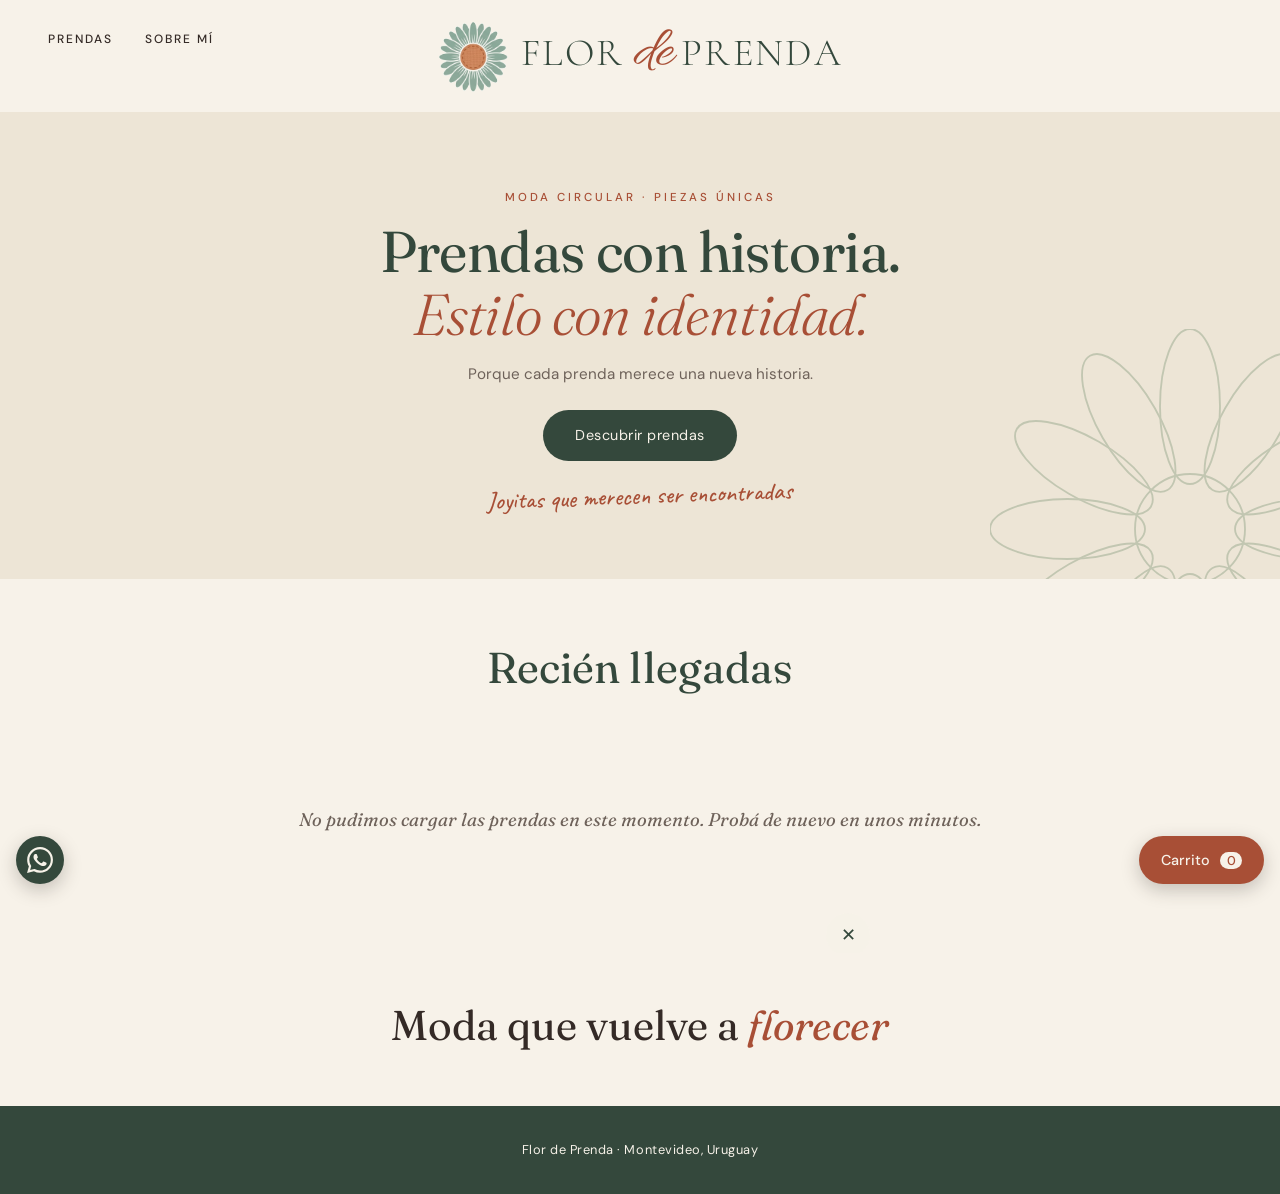
<file: index.html>
<!DOCTYPE html>
<html lang="es">
<head>
  <meta charset="UTF-8">
  <meta name="viewport" content="width=device-width, initial-scale=1">
  <title>Flor de Prenda · Ropa secondhand en Uruguay</title>

  <!-- Tipografías de Google Fonts: Fraunces (títulos), DM Sans (textos), Caveat (detalles a mano),
       Cormorant Garamond y Allura (solo para el logo) -->
  <link rel="preconnect" href="https://fonts.googleapis.com">
  <link rel="preconnect" href="https://fonts.gstatic.com" crossorigin>
  <link href="https://fonts.googleapis.com/css2?family=Fraunces:ital,opsz,wght@0,9..144,300..700;1,9..144,300..700&family=Cormorant+Garamond:wght@300;400&family=Allura&family=DM+Sans:wght@300;400;500&family=Caveat:wght@500&display=swap" rel="stylesheet">
  <link rel="icon" type="image/png" href="logo-flor.png">
  <!-- Acá conectamos el archivo de estilos -->
  <link rel="stylesheet" href="style.css">
  
</head>
<body>

  <!-- ENCABEZADO -->
  <header class="encabezado">
    <a href="#" class="marca" aria-label="Flor de Prenda, ir al inicio">
      <img class="marca-flor" src="logo-flor.png" alt="" width="380" height="380">
      <span class="marca-nombre">
        <span>FLOR</span><span class="marca-de">de</span><span>PRENDA</span>
      </span>
    </a>
    <nav class="menu">
      <a href="#prendas">Prendas</a>
      <a href="#sobre-mi" id="abrir-sobre-mi">Sobre mí</a>
    </nav>
  </header>
  <!-- BANNER CYBER MONDAY (solo se muestra del 2 al 4 de noviembre de 2026) -->
  <section class="cm" id="cm" aria-labelledby="cm-titulo" hidden>
    <div class="cm-contenido">

      <div class="marca cm-logo">
        <img class="marca-flor" src="logo-flor.png" alt="" width="380" height="380">
        <span class="marca-nombre">
          <span>FLOR</span><span class="marca-de">de</span><span>PRENDA</span>
        </span>
      </div>

      <div class="cm-principal">
        <div class="cm-titulo-caja">
          <svg class="cm-bolsa" viewBox="0 0 64 64" fill="none" stroke="currentColor" stroke-width="3.5" stroke-linecap="round" stroke-linejoin="round" aria-hidden="true" focusable="false">
            <path d="M20 24v-6a12 12 0 0 1 24 0v6"/>
            <path d="M10 24h44l-3 30a4 4 0 0 1-4 4H17a4 4 0 0 1-4-4z"/>
            <path d="M32 47c-6-4-9-7-9-10.5a4.8 4.8 0 0 1 9-2.3 4.8 4.8 0 0 1 9 2.3c0 3.5-3 6.5-9 10.5z"/>
          </svg>
          <h2 class="cm-titulo" id="cm-titulo"><span>Cyber</span><em>Monday</em></h2>
        </div>

        <div class="cm-detalle">
          <p class="cm-fechas">Del 2/11/2026 al 4/11/2026</p>

          <div class="cm-cuenta" id="cm-cuenta">
            <p class="cm-termina">La oferta termina en:</p>
            <div class="cm-contador" role="timer" aria-live="off" aria-label="Tiempo que queda de la oferta">
              <div class="cm-unidad"><span class="cm-numero" id="cm-dias">00</span><span class="cm-rotulo">Días</span></div>
              <span class="cm-sep" aria-hidden="true">:</span>
              <div class="cm-unidad"><span class="cm-numero" id="cm-horas">00</span><span class="cm-rotulo">Horas</span></div>
              <span class="cm-sep" aria-hidden="true">:</span>
              <div class="cm-unidad"><span class="cm-numero" id="cm-minutos">00</span><span class="cm-rotulo">Minutos</span></div>
              <span class="cm-sep" aria-hidden="true">:</span>
              <div class="cm-unidad"><span class="cm-numero" id="cm-segundos">00</span><span class="cm-rotulo">Segundos</span></div>
            </div>
          </div>

          <p class="cm-final" id="cm-final" role="status" hidden>Cyber Monday finalizó</p>

          <a class="boton cm-boton" id="cm-boton" href="#prendas">Descubrí nuestras oportunidades</a>
        </div>
      </div>

    </div>
  </section>
  <!-- PORTADA -->
  <section class="portada">

    <!-- Detalle decorativo: pétalos en línea fina (no se lee, solo adorna) -->
    <svg class="portada-petalos" viewBox="-160 -160 320 320" aria-hidden="true" focusable="false">
      <g fill="none" stroke="currentColor" stroke-width="1.5">
        <ellipse id="petalo" cx="0" cy="-98" rx="24" ry="62"/>
        <use href="#petalo" transform="rotate(30)"/>
        <use href="#petalo" transform="rotate(60)"/>
        <use href="#petalo" transform="rotate(90)"/>
        <use href="#petalo" transform="rotate(120)"/>
        <use href="#petalo" transform="rotate(150)"/>
        <use href="#petalo" transform="rotate(180)"/>
        <use href="#petalo" transform="rotate(210)"/>
        <use href="#petalo" transform="rotate(240)"/>
        <use href="#petalo" transform="rotate(270)"/>
        <use href="#petalo" transform="rotate(300)"/>
        <use href="#petalo" transform="rotate(330)"/>
        <circle r="44"/>
      </g>
    </svg>

    <div class="portada-contenido">
      <p class="portada-etiqueta">Moda circular · Piezas únicas</p>
      <h1>
        Prendas con historia.
        <span class="portada-linea2">Estilo con identidad.</span>
      </h1>
      <p class="portada-texto">
        Porque cada prenda merece una nueva historia.
      </p>
      <a href="#prendas" class="boton">Descubrir prendas</a>
      <p class="portada-nota">Joyitas que merecen ser encontradas</p>
    </div>
  </section>

  <!-- PRENDAS (se cargan solas desde Supabase) -->
  <section class="prendas" id="prendas">
    <h2>Recién llegadas</h2>
    <div class="filtros" id="filtros"></div>
    <div class="grilla" id="grilla"></div>
  </section>

  <!-- LEMA (arriba del pie de página) -->
  <section class="lema">
    <p>Moda que vuelve a <em>florecer</em></p>
  </section>

  <!-- PIE DE PÁGINA -->
  <footer class="pie">
    <p>Flor de Prenda · Montevideo, Uruguay</p>
  </footer>

  <!-- BOTÓN FLOTANTE DE WHATSAPP (consultas rápidas). El enlace lo completa app.js -->
  <a class="whatsapp-flotante" id="whatsapp-flotante" href="#" target="_blank" rel="noopener" aria-label="Consultar por WhatsApp">
    <svg viewBox="0 0 24 24" aria-hidden="true" focusable="false">
      <path d="M17.472 14.382c-.297-.149-1.758-.867-2.03-.967-.273-.099-.471-.148-.67.15-.197.297-.767.966-.94 1.164-.173.199-.347.223-.644.075-.297-.15-1.255-.463-2.39-1.475-.883-.788-1.48-1.761-1.653-2.059-.173-.297-.018-.458.13-.606.134-.133.298-.347.446-.52.149-.174.198-.298.298-.497.099-.198.05-.371-.025-.52-.075-.149-.669-1.612-.916-2.207-.242-.579-.487-.5-.669-.51-.173-.008-.371-.01-.57-.01-.198 0-.52.074-.792.372-.272.297-1.04 1.016-1.04 2.479 0 1.462 1.065 2.875 1.213 3.074.149.198 2.096 3.2 5.077 4.487.709.306 1.262.489 1.694.625.712.227 1.36.195 1.871.118.571-.085 1.758-.719 2.006-1.413.248-.694.248-1.289.173-1.413-.074-.124-.272-.198-.57-.347m-5.421 7.403h-.004a9.87 9.87 0 01-5.031-1.378l-.361-.214-3.741.982.998-3.648-.235-.374a9.86 9.86 0 01-1.51-5.26c.001-5.45 4.436-9.884 9.888-9.884 2.64 0 5.122 1.03 6.988 2.898a9.825 9.825 0 012.893 6.994c-.003 5.45-4.437 9.884-9.885 9.884m8.413-18.297A11.815 11.815 0 0012.05 0C5.495 0 .16 5.335.157 11.892c0 2.096.547 4.142 1.588 5.945L.057 24l6.305-1.654a11.882 11.882 0 005.683 1.448h.005c6.554 0 11.89-5.335 11.893-11.893a11.821 11.821 0 00-3.48-8.413Z"/>
    </svg>
  </a>

  <!-- CARRITO -->
  <button class="carrito-flotante" id="abrir-carrito" type="button">
    Carrito <span id="contador">0</span>
  </button>

  <div class="fondo-carrito" id="fondo-carrito"></div>

  <aside class="panel-carrito" id="panel-carrito" aria-label="Carrito de compras">
    <div class="panel-cabecera">
      <h2>Tu carrito</h2>
      <button class="cerrar" id="cerrar-carrito" type="button" aria-label="Cerrar carrito">✕</button>
    </div>
    <div class="panel-lista" id="lista-carrito"></div>
    <div class="panel-pie" id="pie-carrito"></div>
  </aside>

  <!-- FICHA DE LA PRENDA (fotos deslizables) -->
  <div class="fondo-ficha" id="fondo-ficha"></div>

  <aside class="ficha" id="ficha" role="dialog" aria-modal="true" aria-label="Detalle de la prenda">
    <button class="ficha-cerrar" id="cerrar-ficha" type="button" aria-label="Cerrar">✕</button>
    <div class="ficha-galeria" id="ficha-galeria"></div>
    <div class="ficha-info" id="ficha-info"></div>
  </aside>

  <!-- ESTILOS DE "SOBRE MÍ" Y DEL LEMA -->
  <style>
    .sobre-mi {
      border: none;
      padding: 0;
      width: min(520px, 92%);
      max-height: 85vh;
      overflow-y: auto;
      border-radius: 14px;
      background: #F7F2E9;
      color: #342A26;
      box-shadow: 0 20px 50px rgba(52, 42, 38, 0.3);
    }
    .sobre-mi::backdrop {
      background: rgba(52, 42, 38, 0.55);
    }
    .sobre-mi-contenido {
      padding: 44px 30px 30px;
    }
    .sobre-mi h2 {
      font-size: 2rem;
      line-height: 1.15;
      margin-bottom: 14px;
    }
    .sobre-mi h2 em {
      font-style: italic;
      color: #A84F36;
    }
    .sobre-mi p {
      margin-bottom: 12px;
      opacity: 0.85;
    }
    .sobre-mi-cerrar {
      position: absolute;
      top: 6px;
      right: 6px;
      width: 44px;
      height: 44px;
      font-size: 1.2rem;
      color: #342A26;
      background: transparent;
      border: none;
      cursor: pointer;
    }
    body:has(dialog[open]) {
      overflow: hidden;
    }

    .lema {
      text-align: center;
      padding: 56px 24px;
    }
    .lema p {
      font-family: "Fraunces", Georgia, serif;
      font-size: clamp(1.8rem, 5vw, 2.6rem);
      line-height: 1.15;
      color: #342A26;
    }
    .lema em {
      font-style: italic;
      color: #A84F36;
    }
  </style>

  <!-- VENTANA "SOBRE MÍ" -->
  <dialog class="sobre-mi" id="sobre-mi" aria-labelledby="titulo-sobre-mi">
    <form method="dialog">
      <button class="sobre-mi-cerrar" aria-label="Cerrar">✕</button>
    </form>
    <div class="sobre-mi-contenido">
      <h2 id="titulo-sobre-mi">Moda que vuelve a <em>florecer</em></h2>
      <p>
        Flor de Prenda nació de la resiliencia: de esos momentos en los que la vida nos lleva por caminos que nunca imaginamos y nos invita a descubrir una fuerza que no sabíamos que teníamos.
      </p>
      <p>
        Este emprendimiento es una parte de mi historia. Un espacio para reinventarme, crecer y recordarme cada día que siempre se puede volver a empezar.
      </p>
      <p>
        Creo que las prendas, como las personas, merecen nuevas oportunidades. Cada pieza que llega acá es única, cuidada y elegida con cariño, lista para empezar una nueva historia con quien vuelva a elegirla.
      </p>
      <p>
        Gracias por ser parte de este camino.
      </p>
    </div>
  </dialog>

  <script src="config.js"></script>
  <script src="app.js"></script>
  <script>
    (function () {
      var enlace = document.getElementById("abrir-sobre-mi");
      var dialogo = document.getElementById("sobre-mi");
      if (!enlace || !dialogo || typeof dialogo.showModal !== "function") return;

      enlace.addEventListener("click", function (evento) {
        evento.preventDefault();
        dialogo.showModal();
      });

      // Un clic en el fondo oscuro, fuera de la tarjeta, la cierra
      dialogo.addEventListener("click", function (evento) {
        if (evento.target === dialogo) dialogo.close();
      });
    })();
  </script>
    <!-- CONTADOR DE CYBER MONDAY -->
  <script>
    (function () {
      // Fechas en hora de Uruguay (UTC-03:00)
      var INICIO = new Date("2026-11-02T00:00:00-03:00").getTime();
      var FIN = new Date("2026-11-05T00:00:00-03:00").getTime();

      var banner = document.getElementById("cm");
      if (!banner) return;

      // Fuera de fecha el banner ni aparece: así se "borra solo" el 5 de noviembre
      var ahora = Date.now();
      if (ahora < INICIO || ahora >= FIN) return;

      var dias = document.getElementById("cm-dias");
      var horas = document.getElementById("cm-horas");
      var minutos = document.getElementById("cm-minutos");
      var segundos = document.getElementById("cm-segundos");
      var mensajeFinal = document.getElementById("cm-final");
      var boton = document.getElementById("cm-boton");
      var reloj;

      function dos(n) {
        return n < 10 ? "0" + n : String(n);
      }

      function terminar() {
        clearInterval(reloj);
        dias.textContent = horas.textContent = minutos.textContent = segundos.textContent = "00";
        mensajeFinal.hidden = false;   // "Cyber Monday finalizó"
        boton.hidden = true;           // se oculta el botón promocional
                setTimeout(function () {       // a los 10 segundos desaparece el banner y vuelven los colores de siempre
          banner.hidden = true;
          document.body.classList.remove("cyber");
        }, 10000);
      }

      function actualizar() {
        var resta = FIN - Date.now();
        if (resta <= 0) {
          terminar();
          return;
        }
        var total = Math.floor(resta / 1000);
        dias.textContent = dos(Math.floor(total / 86400));
        horas.textContent = dos(Math.floor((total % 86400) / 3600));
        minutos.textContent = dos(Math.floor((total % 3600) / 60));
        segundos.textContent = dos(total % 60);
      }

      banner.hidden = false;
      document.body.classList.add("cyber");   // activa los colores azules
      reloj = setInterval(actualizar, 1000);
      actualizar();
    })();
  </script>
</body>
</html>
</file>
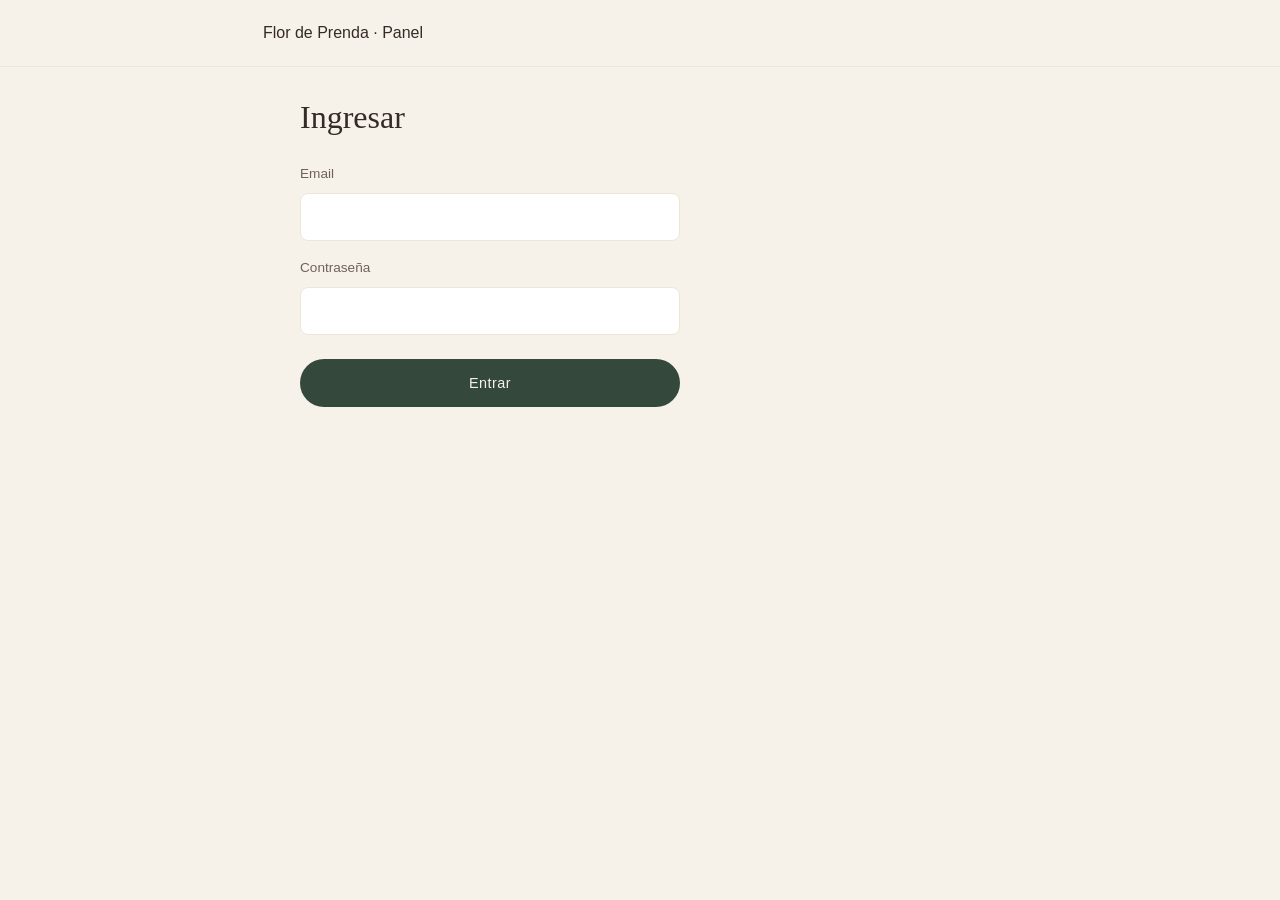
<file: admin.html>
<!DOCTYPE html>
<html lang="es">
<head>
  <meta charset="UTF-8">
  <meta name="viewport" content="width=device-width, initial-scale=1">
  <meta name="robots" content="noindex, nofollow">
  <title>Panel · Flor de Prenda</title>

  <link rel="preconnect" href="https://fonts.googleapis.com">
  <link rel="preconnect" href="https://fonts.gstatic.com" crossorigin>
  <link href="https://fonts.googleapis.com/css2?family=Cormorant+Garamond:wght@400;500;600&family=Inter:wght@300;400;500&display=swap" rel="stylesheet">

  <link rel="stylesheet" href="style.css">
  <link rel="stylesheet" href="admin.css">
    <link rel="icon" type="image/png" href="logo-flor.png">

  <style>
    /* Tira de fotos de la prenda */
    .admin-fotos {
      display: grid;
      grid-template-columns: repeat(3, 1fr);
      gap: 10px;
      margin: 10px 0;
    }
    .admin-foto-item {
      display: flex;
      flex-direction: column;
      gap: 6px;
    }
    .admin-foto-marco {
      position: relative;
    }
    .admin-foto-marco img {
      display: block;
      width: 100%;
      aspect-ratio: 3 / 4;
      object-fit: cover;
      border-radius: 10px;
    }
    .admin-foto-portada {
      position: absolute;
      top: 6px;
      left: 6px;
      background: #34483C;
      color: #F7F2E9;
      font-size: 11px;
      padding: 3px 8px;
      border-radius: 999px;
    }
    .admin-foto-boton {
      font: inherit;
      font-size: 12px;
      padding: 6px 4px;
      border: 1px solid #A6B39A;
      background: transparent;
      color: #34483C;
      border-radius: 8px;
      cursor: pointer;
    }

    /* Botón para descargar el Excel */
    .admin-excel {
      display: flex;
      flex-wrap: wrap;
      align-items: center;
      gap: 6px 14px;
      margin: 6px 0 18px;
    }
  </style>
</head>
<body class="pagina-admin">

  <header class="encabezado">
    <span class="logo">Flor de Prenda · Panel</span>
    <button class="admin-salir" id="salir" type="button" hidden>Cerrar sesión</button>
  </header>

  <main class="admin-contenedor">

    <!-- PANTALLA DE INGRESO -->
    <section id="pantalla-login" hidden>
      <h1>Ingresar</h1>
      <form id="form-login" class="admin-form">
        <label for="email">Email</label>
        <input id="email" type="email" autocomplete="username" required>

        <label for="clave">Contraseña</label>
        <input id="clave" type="password" autocomplete="current-password" required>

        <p class="admin-error" id="login-error" hidden></p>
        <button class="boton admin-boton" type="submit">Entrar</button>
      </form>
    </section>

    <!-- PANTALLA DEL PANEL -->
    <section id="pantalla-panel" hidden>
      <div class="admin-cabecera-lista">
        <h1>Tus prendas</h1>
        <button class="boton admin-boton admin-boton-nuevo" id="btn-nueva" type="button">+ Nueva prenda</button>
      </div>
      <p class="admin-aviso" id="aviso-panel"></p>

      <!-- DESCARGAR EXCEL CON TODAS LAS PRENDAS -->
      <div class="admin-excel">
        <button class="admin-boton-secundario" id="btn-excel" type="button">Descargar inventario (Excel)</button>
        <p class="admin-ayuda" id="excel-estado"></p>
      </div>

      <!-- FORMULARIO PARA CREAR / EDITAR -->
      <form id="form-prenda" class="admin-form admin-form-prenda" hidden>
        <h2 id="form-titulo">Nueva prenda</h2>
        <input type="hidden" id="p-id">

        <label for="p-nombre">Nombre</label>
        <input id="p-nombre" type="text" maxlength="120" placeholder="Ej: Blazer de lino" required>

        <label for="p-categoria">Categoría</label>
        <input id="p-categoria" type="text" list="lista-categorias" maxlength="60" placeholder="Ej: Vestidos" required>
        <datalist id="lista-categorias"></datalist>
        <div class="admin-sugerencias" id="p-categorias-sugeridas"></div>

        <label for="p-talle">Talle</label>
        <input id="p-talle" type="text" maxlength="20" placeholder="Ej: M, 40, Único" required>

        <label for="p-precio">Precio en pesos uruguayos</label>
        <input id="p-precio" type="number" inputmode="numeric" min="0" step="1" placeholder="Ej: 1490" required>

        <label for="p-precio-oferta">Precio nuevo Cyber Lunes (opcional)</label>
        <input id="p-precio-oferta" type="number" inputmode="numeric" min="0" step="1" placeholder="Ej: 1190">
        <p class="admin-ayuda">Si lo completás, el precio de arriba se muestra tachado en la tienda y este queda abajo. Vuelve solo al precio normal el 4/11/2026 a las 24:00. Dejalo vacío si la prenda no tiene oferta.</p>

        <label for="p-descripcion">Descripción (opcional)</label>
        <textarea id="p-descripcion" rows="3" placeholder="Medidas, estado, composición..."></textarea>

        <label for="p-archivo">Fotos</label>
        <input id="p-archivo" type="file" accept="image/*" multiple>
        <div class="admin-fotos" id="p-fotos"></div>
        <p class="admin-ayuda" id="p-foto-estado">Podés elegir hasta 6 fotos. La primera es la portada. Se achican solas al subirlas.</p>

        <p class="admin-error" id="form-error" hidden></p>

        <div class="admin-botones-form">
          <button class="boton admin-boton" id="btn-guardar" type="submit">Guardar</button>
          <button class="admin-boton-secundario" id="btn-cancelar" type="button">Cancelar</button>
        </div>
      </form>

      <div id="lista-admin"></div>
    </section>

    <p class="admin-aviso" id="mensaje-inicial">Cargando…</p>
  </main>

  <script src="config.js"></script>
  <script src="oferta.js?v=20"></script>
  <script src="admin.js?v=20"></script>
</body>
</html>
</file>
<file: style.css>
/* ====== COLORES Y TIPOGRAFÍAS (los definimos una sola vez) ====== */
:root {
  /* Paleta de Flor de Prenda */
  --crema: #F7F2E9;
  --salvia: #A6B39A;
  --verde-oscuro: #34483C;
  --terracota: #A84F36;
  --chocolate: #342A26;

  /* Tonos derivados de la paleta */
  --arena: #EDE5D6;
  --salvia-suave: #E3E8DB;
  --terracota-oscuro: #8E412C;
  --texto: var(--chocolate);
  --texto-suave: #6E625A;

  /* Tipografías */
  --fuente-titulos: "Fraunces", Georgia, serif;
  --fuente-texto: "DM Sans", Arial, sans-serif;
  --fuente-mano: "Caveat", cursive;

  /* Tipografías del logo (solo se usan en el encabezado) */
  --fuente-logo: "Cormorant Garamond", Georgia, serif;
  --fuente-firma: "Allura", "Brush Script MT", cursive;
}

/* ====== BASE ====== */
* {
  box-sizing: border-box;
  margin: 0;
  padding: 0;
}

body {
  background: var(--crema);
  color: var(--texto);
  font-family: var(--fuente-texto);
  font-weight: 400;
  line-height: 1.6;
}

h1, h2, h3 {
  font-family: var(--fuente-titulos);
  font-weight: 400;
  line-height: 1.15;
}

a {
  color: inherit;
  text-decoration: none;
}

/* Contorno visible cuando se navega con el teclado */
a:focus-visible,
button:focus-visible {
  outline: 2px solid var(--terracota);
  outline-offset: 3px;
}

/* ====== ENCABEZADO ====== */
/* Celular: logo arriba, menú abajo, todo centrado */
.encabezado {
  display: grid;
  grid-template-columns: 1fr;
  justify-items: center;
  gap: 2px;
  padding: 14px 24px 4px;
  border-bottom: 1px solid var(--arena);
}

.marca {
  display: inline-flex;
  align-items: center;
  gap: 12px;
  color: var(--verde-oscuro);
}

/* La flor: el truco "darken" hace que su fondo se funda con la página */
.marca-flor {
  display: block;
  height: 54px;
  width: auto;
  mix-blend-mode: darken;
}

/* El nombre: FLOR y PRENDA en Cormorant Garamond Light, "de" en Allura */
.marca-nombre {
  display: flex;
  align-items: baseline;
  gap: 0.22em;
  font-family: var(--fuente-logo);
  font-weight: 300;
  font-size: 1.6rem;
  line-height: 1;
  letter-spacing: 0.06em;
}

.marca-de {
  display: inline-block;
  font-family: var(--fuente-firma);
  font-weight: 400;
  font-size: 1.5em;
  letter-spacing: 0;
  color: var(--terracota);
  transform: translateY(-0.02em);
}

.menu {
  display: flex;
  gap: 28px;
}

.menu a {
  display: inline-block;
  padding: 10px 0;
  font-size: 0.75rem;
  font-weight: 500;
  text-transform: uppercase;
  letter-spacing: 2px;
  color: var(--texto);
  border-bottom: 1px solid transparent;
  transition: color 0.2s, border-color 0.2s;
}

.menu a:hover {
  color: var(--terracota);
  border-bottom-color: var(--terracota);
}

/* Pantallas grandes: menú a la izquierda, logo en el centro */
@media (min-width: 900px) {
  .encabezado {
    grid-template-columns: 1fr auto 1fr;
    padding: 20px 48px;
  }

  .marca {
    grid-column: 2;
    grid-row: 1;
  }

  .menu {
    grid-column: 1;
    grid-row: 1;
    justify-self: start;
    gap: 32px;
  }

  .marca-flor {
    height: 72px;
  }

  .marca-nombre {
    font-size: 2.4rem;
  }
}

/* ====== PORTADA ====== */
.portada {
  position: relative;
  overflow: hidden;           /* los pétalos decorativos se recortan en el borde */
  text-align: center;
  padding: 72px 24px 64px;
  background: var(--arena);
}

.portada-contenido {
  position: relative;         /* queda por encima de los pétalos */
  max-width: 640px;
  margin: 0 auto;
}

/* Pétalos decorativos, muy sutiles */
.portada-petalos {
  position: absolute;
  right: -90px;
  bottom: -110px;
  width: 320px;
  height: 320px;
  color: var(--salvia);
  opacity: 0.6;
  pointer-events: none;
}

.portada-etiqueta {
  margin-bottom: 20px;
  font-size: 0.72rem;
  font-weight: 500;
  letter-spacing: 3px;
  text-transform: uppercase;
  color: var(--terracota);
}

.portada h1 {
  margin-bottom: 22px;
  font-size: clamp(2.6rem, 10vw, 4.8rem);
  font-weight: 400;
  line-height: 1.05;
  letter-spacing: -0.01em;
  color: var(--verde-oscuro);
}

/* Segunda línea: itálica terracota */
.portada-linea2 {
  display: block;
  font-style: italic;
  font-weight: 300;
  color: var(--terracota);
}

.portada-texto {
  max-width: 440px;
  margin: 0 auto 32px;
  color: var(--texto-suave);
}

/* Detalle manuscrito */
.portada-nota {
  display: inline-block;
  margin-top: 30px;
  font-family: var(--fuente-mano);
  font-size: 1.5rem;
  font-weight: 500;
  line-height: 1.2;
  color: var(--terracota);
  transform: rotate(-2deg);
}

.boton {
  display: inline-block;
  background: var(--verde-oscuro);
  color: var(--crema);
  padding: 14px 32px;
  border-radius: 999px;
  font-size: 0.9rem;
  letter-spacing: 0.5px;
  transition: background 0.2s;
}

.boton:hover {
  background: var(--terracota);
}

/* Pantallas grandes: portada con más aire y pétalos más grandes */
@media (min-width: 900px) {
  .portada {
    padding: 110px 24px 100px;
  }

  .portada-petalos {
    right: -120px;
    bottom: -170px;
    width: 520px;
    height: 520px;
  }

  .portada-nota {
    font-size: 1.8rem;
  }
}

/* ====== PRENDAS ====== */
.prendas {
  padding: 64px 24px 72px;
  max-width: 1100px;
  margin: 0 auto;
}

.prendas h2,
.nosotras h2 {
  margin-bottom: 32px;
  font-size: clamp(2rem, 6vw, 2.7rem);
  text-align: center;
  color: var(--verde-oscuro);
}

.grilla {
  display: grid;
  grid-template-columns: 1fr;   /* celular: una columna */
  gap: 44px 28px;
}

/* Pantallas medianas y grandes: más columnas */
@media (min-width: 600px) {
  .grilla {
    grid-template-columns: repeat(2, 1fr);
  }
}

@media (min-width: 900px) {
  .grilla {
    grid-template-columns: repeat(3, 1fr);
  }
}

.tarjeta h3 {
  margin-top: 16px;
  font-size: 1.4rem;
  color: var(--verde-oscuro);
}

.detalle {
  margin-top: 2px;
  font-size: 0.85rem;
  color: var(--texto-suave);
}

.precio {
  margin-top: 6px;
  font-size: 1.05rem;
  font-weight: 500;
  letter-spacing: 0.02em;
  color: var(--terracota);
}

/* Foto de cada prenda */
.foto {
  aspect-ratio: 3 / 4;
  width: 100%;
  object-fit: cover;
  border-radius: 14px;
  background: var(--arena);
}

/* ====== NOSOTRAS ====== */
.nosotras {
  padding: 72px 24px;
  text-align: center;
  background: var(--salvia-suave);
}

.nosotras-contenido {
  max-width: 520px;
  margin: 0 auto;
}

.nosotras h2 {
  margin-bottom: 20px;
}

/* Una sola palabra en itálica terracota */
.nosotras h2 em {
  font-style: italic;
  font-weight: 300;
  color: var(--terracota);
}

.nosotras p {
  color: var(--texto-suave);
}

/* Firma manuscrita (lleva ".nosotras" adelante para ganarle a ".nosotras p") */
.nosotras .nosotras-firma {
  display: inline-block;
  margin-top: 22px;
  font-family: var(--fuente-mano);
  font-size: 1.6rem;
  font-weight: 500;
  line-height: 1.2;
  color: var(--terracota);
  transform: rotate(-2deg);
}

/* ====== PIE ====== */
.pie {
  padding: 34px 24px 96px;      /* espacio abajo para que los botones flotantes no tapen el texto */
  text-align: center;
  font-size: 0.8rem;
  letter-spacing: 0.04em;
  color: var(--crema);
  background: var(--verde-oscuro);
}

@media (min-width: 900px) {
  .pie {
    padding: 34px 24px;
  }
}

/* ====== ETIQUETA "VENDIDA" ====== */
.foto-caja {
  position: relative;
}

.foto {
  display: block;
}

.etiqueta-vendida {
  position: absolute;
  top: 12px;
  left: 12px;
  background: var(--terracota);
  color: var(--crema);
  padding: 4px 14px;
  border-radius: 999px;
  font-size: 0.72rem;
  font-weight: 500;
  letter-spacing: 1.5px;
  text-transform: uppercase;
}

.tarjeta.vendida .foto {
  opacity: 0.55;
}

/* ====== FILTROS ====== */
.filtros {
  display: flex;
  flex-direction: column;
  align-items: center;
  gap: 20px;
  margin-bottom: 40px;
  text-align: center;
}

.filtro-titulo {
  margin-bottom: 10px;
  font-size: 0.72rem;
  font-weight: 500;
  letter-spacing: 2px;
  text-transform: uppercase;
  color: var(--texto-suave);
}

.chips {
  display: flex;
  flex-wrap: wrap;
  justify-content: center;
  gap: 8px;
}

.chip {
  font-family: var(--fuente-texto);
  font-size: 0.85rem;
  font-weight: 400;
  color: var(--verde-oscuro);
  background: transparent;
  border: 1px solid var(--salvia);
  border-radius: 999px;
  padding: 8px 18px;
  min-height: 40px;           /* cómodo para tocar con el dedo */
  cursor: pointer;
  transition: background 0.2s, border-color 0.2s, color 0.2s;
}

.chip:hover {
  background: rgba(166, 179, 154, 0.22);
}

.chip.activo {
  background: var(--verde-oscuro);
  border-color: var(--verde-oscuro);
  color: var(--crema);
}

.sin-resultados {
  grid-column: 1 / -1;        /* ocupa todo el ancho de la grilla */
  text-align: center;
  font-family: var(--fuente-titulos);
  font-style: italic;
  font-size: 1.15rem;
  color: var(--texto-suave);
  padding: 40px 0;
}

/* ====== BOTÓN AGREGAR (en cada tarjeta) ====== */
.boton-agregar {
  width: 100%;
  margin-top: 14px;
  font-family: var(--fuente-texto);
  font-size: 0.85rem;
  font-weight: 500;
  letter-spacing: 0.3px;
  color: var(--verde-oscuro);
  background: transparent;
  border: 1px solid var(--verde-oscuro);
  border-radius: 999px;
  padding: 10px 16px;
  min-height: 44px;
  cursor: pointer;
  transition: background 0.2s, color 0.2s, border-color 0.2s;
}

.boton-agregar:hover:not(:disabled) {
  background: var(--verde-oscuro);
  color: var(--crema);
}

.boton-agregar:disabled {
  cursor: default;
  opacity: 0.55;
  border-color: var(--salvia);
  color: var(--texto-suave);
}

.boton-agregar.en-carrito {
  opacity: 1;
  color: var(--terracota);
  border-color: var(--terracota);
}

/* ====== BOTÓN FLOTANTE DEL CARRITO ====== */
.carrito-flotante {
  position: fixed;
  right: 16px;
  bottom: 16px;
  z-index: 20;
  font-family: var(--fuente-texto);
  font-size: 0.9rem;
  font-weight: 500;
  color: var(--crema);
  background: var(--terracota);
  border: none;
  border-radius: 999px;
  padding: 14px 22px;
  min-height: 48px;
  box-shadow: 0 6px 18px rgba(52, 42, 38, 0.25);
  cursor: pointer;
}

.carrito-flotante span {
  display: inline-block;
  min-width: 22px;
  margin-left: 6px;
  padding: 0 6px;
  background: var(--crema);
  color: var(--terracota);
  border-radius: 999px;
  font-size: 0.8rem;
  text-align: center;
}

/* ====== BOTÓN FLOTANTE DE WHATSAPP ====== */
.whatsapp-flotante {
  position: fixed;
  left: 16px;
  bottom: 16px;
  z-index: 20;
  display: flex;
  align-items: center;
  justify-content: center;
  width: 48px;
  height: 48px;
  border-radius: 50%;
  color: var(--crema);
  background: var(--verde-oscuro);
  box-shadow: 0 6px 18px rgba(52, 42, 38, 0.25);
  transition: background 0.2s;
}

.whatsapp-flotante:hover {
  background: var(--terracota);
}

.whatsapp-flotante svg {
  display: block;
  width: 26px;
  height: 26px;
  fill: currentColor;
}

/* ====== PANEL DEL CARRITO ====== */
.fondo-carrito {
  position: fixed;
  inset: 0;
  background: rgba(52, 42, 38, 0.45);
  opacity: 0;
  pointer-events: none;
  transition: opacity 0.25s;
  z-index: 30;
}

.fondo-carrito.abierto {
  opacity: 1;
  pointer-events: auto;
}

.panel-carrito {
  position: fixed;
  top: 0;
  right: 0;
  bottom: 0;
  width: min(420px, 100%);
  display: flex;
  flex-direction: column;
  background: var(--crema);
  transform: translateX(100%);
  transition: transform 0.3s;
  z-index: 40;
}

.panel-carrito.abierto {
  transform: translateX(0);
}

body.sin-scroll {
  overflow: hidden;
}

.panel-cabecera {
  display: flex;
  justify-content: space-between;
  align-items: center;
  padding: 18px 20px;
  border-bottom: 1px solid var(--arena);
}

.panel-cabecera h2 {
  font-size: 1.7rem;
  color: var(--verde-oscuro);
}

.cerrar {
  font-size: 1.2rem;
  color: var(--texto);
  background: transparent;
  border: none;
  width: 44px;
  height: 44px;
  cursor: pointer;
}

.panel-lista {
  flex: 1;
  overflow-y: auto;
  padding: 8px 20px;
}

.carrito-vacio {
  text-align: center;
  font-family: var(--fuente-titulos);
  font-style: italic;
  font-size: 1.1rem;
  color: var(--texto-suave);
  padding: 48px 0;
}

.item-carrito {
  display: flex;
  gap: 14px;
  align-items: center;
  padding: 14px 0;
  border-bottom: 1px solid var(--arena);
}

.item-foto {
  width: 64px;
  height: 80px;
  flex-shrink: 0;
  object-fit: cover;
  border-radius: 8px;
}

.item-info {
  flex: 1;
}

.item-nombre {
  font-family: var(--fuente-titulos);
  font-size: 1.15rem;
  font-weight: 500;
  line-height: 1.2;
  color: var(--verde-oscuro);
}

.item-quitar {
  font-family: var(--fuente-texto);
  font-size: 0.8rem;
  color: var(--texto-suave);
  background: transparent;
  border: none;
  text-decoration: underline;
  min-height: 44px;
  padding: 0 4px;
  cursor: pointer;
}

.panel-pie {
  padding: 16px 20px 24px;
  border-top: 1px solid var(--arena);
  background: var(--arena);
}

.panel-pie:empty {
  display: none;
}

.fila-total {
  display: flex;
  justify-content: space-between;
  padding: 4px 0;
  color: var(--texto-suave);
}

.fila-total-final {
  margin-top: 4px;
  padding-top: 10px;
  border-top: 1px solid var(--salvia);
  font-family: var(--fuente-titulos);
  font-size: 1.35rem;
  font-weight: 500;
  color: var(--verde-oscuro);
}

.nota-envio {
  margin: 10px 0 16px;
  font-size: 0.8rem;
  color: var(--texto-suave);
}

.boton-finalizar {
  width: 100%;
  border: none;
  font-family: var(--fuente-texto);
  min-height: 48px;
  cursor: pointer;
}

.vaciar {
  display: block;
  margin: 12px auto 0;
  font-family: var(--fuente-texto);
  font-size: 0.8rem;
  color: var(--texto-suave);
  background: transparent;
  border: none;
  text-decoration: underline;
  min-height: 40px;
  cursor: pointer;
}

/* ====== TARJETA: foto clickeable ====== */
.foto-caja[data-ficha],
.tarjeta h3[data-ficha] {
  cursor: pointer;
}

.etiqueta-fotos {
  position: absolute;
  right: 12px;
  bottom: 12px;
  background: rgba(247, 242, 233, 0.92);
  color: var(--verde-oscuro);
  padding: 3px 12px;
  border-radius: 999px;
  font-size: 0.72rem;
  font-weight: 500;
  letter-spacing: 0.5px;
}

/* ====== FICHA DE LA PRENDA ====== */
.fondo-ficha {
  position: fixed;
  inset: 0;
  background: rgba(52, 42, 38, 0.55);
  opacity: 0;
  pointer-events: none;
  transition: opacity 0.25s;
  z-index: 50;
}

.fondo-ficha.abierta {
  opacity: 1;
  pointer-events: auto;
}

.ficha {
  position: fixed;
  left: 50%;
  bottom: 0;
  width: min(480px, 100%);
  max-height: 94vh;
  overflow-y: auto;
  background: var(--crema);
  border-radius: 20px 20px 0 0;
  transform: translate(-50%, 105%);
  transition: transform 0.3s;
  z-index: 60;
}

.ficha.abierta {
  transform: translate(-50%, 0);
}

.ficha-cerrar {
  position: absolute;
  top: 10px;
  right: 10px;
  z-index: 5;
  width: 44px;
  height: 44px;
  font-size: 1.1rem;
  color: var(--verde-oscuro);
  background: rgba(247, 242, 233, 0.92);
  border: none;
  border-radius: 50%;
  cursor: pointer;
}

.ficha-galeria {
  position: relative;
}

.ficha-pista {
  display: flex;
  overflow-x: auto;
  scroll-snap-type: x mandatory;
  scrollbar-width: none;
  -webkit-overflow-scrolling: touch;
}

.ficha-pista::-webkit-scrollbar {
  display: none;
}

.ficha-foto {
  flex: 0 0 100%;
  width: 100%;
  aspect-ratio: 3 / 4;
  object-fit: cover;
  scroll-snap-align: center;
  background: var(--arena);
}

.ficha-puntos {
  position: absolute;
  left: 0;
  right: 0;
  bottom: 14px;
  display: flex;
  justify-content: center;
  gap: 8px;
  pointer-events: none;
}

.ficha-punto {
  width: 8px;
  height: 8px;
  border-radius: 50%;
  background: rgba(247, 242, 233, 0.6);
  box-shadow: 0 0 0 1px rgba(52, 42, 38, 0.25);
  transition: background 0.2s, transform 0.2s;
}

.ficha-punto.activo {
  background: var(--crema);
  transform: scale(1.3);
}

.ficha-flecha {
  position: absolute;
  top: 50%;
  width: 40px;
  height: 40px;
  margin-top: -20px;
  font-size: 1.1rem;
  color: var(--verde-oscuro);
  background: rgba(247, 242, 233, 0.9);
  border: none;
  border-radius: 50%;
  cursor: pointer;
}

.ficha-flecha-izq { left: 10px; }
.ficha-flecha-der { right: 10px; }

/* En el celular se desliza con el dedo, así que las flechas se esconden */
@media (hover: none) {
  .ficha-flecha {
    display: none;
  }
}

.ficha-info {
  padding: 22px 24px 28px;
}

.ficha-info h2 {
  font-size: 1.8rem;
  color: var(--verde-oscuro);
}

.ficha-info .precio {
  margin-top: 10px;
  font-size: 1.3rem;
}

.ficha-descripcion {
  margin-top: 16px;
  white-space: pre-line;
  color: var(--texto-suave);
}

.ficha-info .boton-agregar {
  margin-top: 22px;
}

.ficha-ver-carrito {
  display: block;
  width: 100%;
  margin-top: 6px;
  font-family: var(--fuente-texto);
  font-size: 0.85rem;
  color: var(--verde-oscuro);
  background: transparent;
  border: none;
  text-decoration: underline;
  min-height: 44px;
  cursor: pointer;
}
/* ====== VENTANA "NOSOTRAS" ====== */
.fondo-nosotras {
  position: fixed;
  inset: 0;
  background: rgba(52, 42, 38, 0.5);
  opacity: 0;
  pointer-events: none;
  transition: opacity 0.25s;
  z-index: 50;
}

.fondo-nosotras.abierto {
  opacity: 1;
  pointer-events: auto;
}

.modal-nosotras {
  position: fixed;
  top: 50%;
  left: 50%;
  transform: translate(-50%, -46%);
  width: min(520px, 92%);
  max-height: 85vh;
  overflow-y: auto;
  padding: 40px 30px 30px;
  background: var(--crema, #F7F2E9);
  color: var(--chocolate, #342A26);
  border-radius: 14px;
  box-shadow: 0 20px 50px rgba(52, 42, 38, 0.25);
  opacity: 0;
  pointer-events: none;
  transition: opacity 0.25s, transform 0.25s;
  z-index: 60;
}

.modal-nosotras.abierto {
  opacity: 1;
  pointer-events: auto;
  transform: translate(-50%, -50%);
}

.modal-nosotras h2 {
  font-size: 2rem;
  line-height: 1.15;
  margin-bottom: 14px;
}

.modal-nosotras h2 em {
  font-style: italic;
  color: var(--terracota, #A84F36);
}

.modal-nosotras p {
  color: var(--chocolate, #342A26);
  opacity: 0.8;
  margin-bottom: 12px;
}

.modal-nosotras .cerrar {
  position: absolute;
  top: 8px;
  right: 8px;
  width: 44px;
  height: 44px;
  font-size: 1.2rem;
  color: var(--chocolate, #342A26);
  background: transparent;
  border: none;
  cursor: pointer;
}


/* ====== AJUSTE: PORTADA MÁS COMPACTA ====== */
.portada {
  padding: 52px 24px 48px;
}

.portada-petalos {
  right: -90px;
  bottom: -110px;
  width: 260px;
  height: 260px;
}

.portada-etiqueta {
  margin-bottom: 14px;
}

.portada h1 {
  margin-bottom: 16px;
  font-size: clamp(2.2rem, 8vw, 3.6rem);
  line-height: 1.08;
}

.portada-texto {
  margin: 0 auto 24px;
  font-size: 0.95rem;
}

/* La notita manuscrita pasa a su propia línea, debajo del botón */
.portada-nota {
  display: block;
  margin-top: 20px;
  font-size: 1.35rem;
}

/* Pantallas grandes */
@media (min-width: 900px) {
  .portada {
    padding: 76px 24px 68px;
  }

  .portada-petalos {
    right: -110px;
    bottom: -150px;
    width: 400px;
    height: 400px;
  }

  .portada-nota {
    font-size: 1.55rem;
  }
}
/* ====== BANNER CYBER MONDAY ====== */
.cm {
  --azul: #155A8A;
  position: relative;
  overflow: hidden;
  padding: 28px 20px 30px;
  text-align: center;
  background: var(--crema);
  border-bottom: 1px solid var(--arena);
}

/* Necesario para que "hidden" funcione aunque otros estilos pongan display */
.cm[hidden],
.cm [hidden] {
  display: none !important;
}

/* Detalles de fondo: manchas salvia y azul */
.cm::before,
.cm::after {
  content: "";
  position: absolute;
  border-radius: 50%;
  pointer-events: none;
}
.cm::before {
  top: -80px;
  left: -80px;
  width: 190px;
  height: 190px;
  background: var(--salvia);
  opacity: 0.5;
}
.cm::after {
  right: -90px;
  bottom: -100px;
  width: 200px;
  height: 200px;
  background: var(--azul);
  opacity: 0.2;
}

.cm-contenido {
  position: relative;
  z-index: 1;
  max-width: 1000px;
  margin: 0 auto;
}

.cm-logo {
  margin-bottom: 20px;
}

.cm-principal {
  display: grid;
  justify-items: center;
  gap: 22px;
}

.cm-titulo-caja {
  display: flex;
  align-items: center;
  justify-content: center;
  gap: 14px;
}

.cm-bolsa {
  flex-shrink: 0;
  width: 54px;
  height: auto;
  color: var(--azul);
}

.cm-titulo {
  font-size: clamp(2.4rem, 11vw, 3.6rem);
  line-height: 0.95;
  text-align: left;
  color: var(--azul);
}
.cm-titulo span {
  display: block;
  font-weight: 700;
}
.cm-titulo em {
  display: block;
  font-style: italic;
  font-weight: 600;
}

.cm-fechas {
  display: inline-block;
  padding: 8px 22px;
  border-radius: 999px;
  font-size: 0.95rem;
  font-weight: 500;
  color: var(--crema);
  background: var(--azul);
}

/* Marco del contador con la etiqueta encima */
.cm-cuenta {
  position: relative;
  max-width: 460px;
  margin: 30px auto 0;
  padding: 28px 12px 16px;
  border: 1px solid var(--salvia);
  border-radius: 22px;
}

.cm-termina {
  position: absolute;
  top: -15px;
  left: 50%;
  transform: translateX(-50%);
  padding: 4px 18px;
  white-space: nowrap;
  border-radius: 999px;
  font-size: 0.95rem;
  font-weight: 500;
  color: var(--verde-oscuro);
  background: var(--salvia);
}

.cm-contador {
  display: flex;
  align-items: center;
  justify-content: center;
  gap: 4px;
}

.cm-unidad {
  display: flex;
  flex: 1 1 0;
  flex-direction: column;
  align-items: center;
  min-width: 0;
  max-width: 82px;
  padding: 8px 2px 6px;
  border-radius: 12px;
  color: var(--crema);
  background: var(--azul);
}

.cm-numero {
  font-family: var(--fuente-titulos);
  font-size: 1.7rem;
  font-weight: 600;
  line-height: 1;
  font-variant-numeric: tabular-nums;
}

.cm-rotulo {
  margin-top: 4px;
  font-size: 0.68rem;
  letter-spacing: 0.02em;
}

.cm-sep {
  font-family: var(--fuente-titulos);
  font-size: 1.4rem;
  font-weight: 700;
  color: var(--verde-oscuro);
}

.cm-final {
  margin-top: 20px;
  font-family: var(--fuente-titulos);
  font-style: italic;
  font-size: 1.5rem;
  color: var(--terracota);
}

.cm-boton {
  margin-top: 24px;
  background: var(--azul);
}

/* Pantallas grandes: título a la izquierda, contador a la derecha */
@media (min-width: 900px) {
  .cm {
    padding: 40px 48px 44px;
  }
  .cm::before {
    top: -120px;
    left: -100px;
    width: 300px;
    height: 300px;
  }
  .cm::after {
    right: -120px;
    bottom: -150px;
    width: 340px;
    height: 340px;
  }
  .cm-principal {
    grid-template-columns: 1fr 1fr;
    gap: 0;
  }
  .cm-titulo-caja {
    padding-right: 40px;
    border-right: 1px solid var(--salvia);
  }
  .cm-detalle {
    padding-left: 40px;
  }
  .cm-bolsa {
    width: 84px;
  }
  .cm-titulo {
    font-size: 4.2rem;
  }
  .cm-numero {
    font-size: 2rem;
  }
  .cm-rotulo {
    font-size: 0.78rem;
  }
}
/* ====== TEMA CYBER MONDAY (se activa solo del 2 al 4 de noviembre) ====== */
body.cyber {
  --azul: #155A8A;
  --azul-oscuro: #0F4468;
  --azul-suave: #E1ECF4;
}

/* Encabezado y menú */
body.cyber .encabezado {
  border-bottom-color: var(--azul);
}
body.cyber .menu a:hover {
  color: var(--azul);
  border-bottom-color: var(--azul);
}

/* Portada */
body.cyber .portada {
  background: var(--azul-suave);
}
body.cyber .portada-etiqueta {
  color: var(--azul);
}
body.cyber .portada h1 {
  color: var(--azul-oscuro);
}
body.cyber .portada-petalos {
  color: var(--azul);
  opacity: 0.25;
}

/* Botones */
body.cyber .boton {
  background: var(--azul);
}
body.cyber .boton:hover {
  background: var(--azul-oscuro);
}

/* Títulos y precios de las prendas */
body.cyber .prendas h2,
body.cyber .tarjeta h3 {
  color: var(--azul-oscuro);
}
body.cyber .precio {
  color: var(--azul);
}

/* Filtros */
body.cyber .chip {
  border-color: var(--azul);
  color: var(--azul);
}
body.cyber .chip:hover {
  background: var(--azul-suave);
}
body.cyber .chip.activo {
  background: var(--azul);
  border-color: var(--azul);
  color: var(--crema);
}

/* Botón "Agregar" de cada tarjeta */
body.cyber .boton-agregar {
  border-color: var(--azul);
  color: var(--azul);
}
body.cyber .boton-agregar:hover:not(:disabled) {
  background: var(--azul);
  color: var(--crema);
}

/* Carrito y WhatsApp flotantes */
body.cyber .carrito-flotante {
  background: var(--azul);
}
body.cyber .carrito-flotante span {
  color: var(--azul);
}
body.cyber .whatsapp-flotante {
  background: var(--azul-oscuro);
}
body.cyber .whatsapp-flotante:hover {
  background: var(--azul);
}

/* Panel del carrito */
body.cyber .panel-cabecera h2,
body.cyber .item-nombre,
body.cyber .fila-total-final {
  color: var(--azul-oscuro);
}
body.cyber .fila-total-final {
  border-top-color: var(--azul);
}

/* Ficha de la prenda */
body.cyber .ficha-info h2 {
  color: var(--azul-oscuro);
}

/* Lema y pie de página */
body.cyber .lema em {
  color: var(--azul);
}
body.cyber .pie {
  background: var(--azul-oscuro);
}
</file>
<file: admin.css>
/* ====== PANEL DE ADMINISTRACIÓN ====== */
.admin-contenedor {
  max-width: 720px;
  margin: 0 auto;
  padding: 32px 20px 80px;
}

.admin-contenedor h1 {
  font-size: 2rem;
  margin-bottom: 20px;
}

.admin-form {
  display: flex;
  flex-direction: column;
  gap: 8px;
  max-width: 380px;
}

.admin-form label {
  font-size: 0.85rem;
  color: var(--texto-suave);
  margin-top: 8px;
}

.admin-form input {
  font-family: var(--fuente-texto);
  font-size: 1rem;            /* 16px evita el zoom automático en el celular */
  padding: 12px 14px;
  min-height: 48px;
  border: 1px solid var(--arena);
  border-radius: 8px;
  background: white;
  color: var(--texto);
}

.admin-boton {
  margin-top: 16px;
  border: none;
  min-height: 48px;
  font-family: var(--fuente-texto);
  cursor: pointer;
}

.admin-error {
  color: #a3382b;
  font-size: 0.9rem;
  margin-top: 8px;
}

.admin-aviso {
  color: var(--texto-suave);
  margin-bottom: 20px;
}

.admin-salir {
  font-family: var(--fuente-texto);
  font-size: 0.85rem;
  color: var(--texto-suave);
  background: transparent;
  border: 1px solid var(--arena);
  border-radius: 999px;
  padding: 8px 16px;
  min-height: 40px;
  cursor: pointer;
}

/* Tarjeta de cada prenda en el panel */
.admin-prenda {
  display: flex;
  gap: 14px;
  align-items: center;
  padding: 14px 0;
  border-bottom: 1px solid var(--arena);
}

.admin-miniatura {
  width: 56px;
  height: 72px;
  flex-shrink: 0;
  object-fit: cover;
  border-radius: 4px;
}

.admin-datos {
  flex: 1;
}

.admin-nombre {
  font-family: var(--fuente-titulos);
  font-size: 1.2rem;
  font-weight: 500;
  line-height: 1.2;
}

.admin-etiquetas {
  display: flex;
  flex-wrap: wrap;
  gap: 6px;
  margin-top: 6px;
}

.insignia {
  font-size: 0.72rem;
  padding: 3px 10px;
  border-radius: 999px;
  background: var(--arena);
  color: var(--texto);
}

.insignia.verde { background: #dfe6d3; }
.insignia.gris { background: #e4ddd5; color: var(--texto-suave); }
.insignia.rojo { background: #f0d9d3; }
/* ====== BOTONES DE ACCIÓN POR PRENDA ====== */
.admin-prenda {
  flex-wrap: wrap;
}

.admin-acciones {
  display: flex;
  flex-wrap: wrap;
  gap: 8px;
  width: 100%;
}

.admin-accion {
  flex: 1;
  min-width: 140px;
  font-family: var(--fuente-texto);
  font-size: 0.85rem;
  color: var(--texto);
  background: transparent;
  border: 1px solid var(--texto);
  border-radius: 999px;
  padding: 10px 14px;
  min-height: 44px;
  cursor: pointer;
  transition: all 0.2s;
}

.admin-accion:hover:not(:disabled) {
  background: var(--terracota);
  border-color: var(--terracota);
  color: white;
}

.admin-accion:disabled {
  opacity: 0.55;
  cursor: default;
}
/* ====== FORMULARIO DE PRENDA Y ENCABEZADO DE LISTA ====== */
.admin-cabecera-lista {
  display: flex;
  justify-content: space-between;
  align-items: center;
  gap: 12px;
  flex-wrap: wrap;
  margin-bottom: 4px;
}

.admin-cabecera-lista h1 {
  margin-bottom: 0;
}

.admin-boton-nuevo {
  margin-top: 0;
  padding: 10px 22px;
}

.admin-form-prenda {
  max-width: 100%;
  padding: 20px;
  margin-bottom: 28px;
  background: var(--arena);
  border-radius: 10px;
}

.admin-form-prenda h2 {
  font-size: 1.6rem;
  margin-bottom: 4px;
}

.admin-form textarea {
  font-family: var(--fuente-texto);
  font-size: 1rem;
  padding: 12px 14px;
  border: 1px solid var(--arena);
  border-radius: 8px;
  background: white;
  color: var(--texto);
  resize: vertical;
}

.admin-ayuda {
  font-size: 0.8rem;
  color: var(--texto-suave);
}

.admin-botones-form {
  display: flex;
  flex-wrap: wrap;
  align-items: center;
  gap: 12px;
  margin-top: 8px;
}

.admin-botones-form .admin-boton {
  margin-top: 0;
  padding-left: 32px;
  padding-right: 32px;
}

.admin-boton-secundario {
  font-family: var(--fuente-texto);
  font-size: 0.9rem;
  color: var(--texto-suave);
  background: transparent;
  border: none;
  text-decoration: underline;
  min-height: 48px;
  padding: 0 12px;
  cursor: pointer;
}
/* ====== VISTA PREVIA DE LA FOTO ====== */
.admin-previa {
  width: 120px;
  aspect-ratio: 3 / 4;
  object-fit: cover;
  border-radius: 6px;
  margin-top: 8px;
}

.admin-form input[type="file"] {
  padding: 10px;
  background: white;
}
/* ====== CATEGORÍAS SUGERIDAS ====== */
.admin-sugerencias {
  display: flex;
  flex-wrap: wrap;
  align-items: center;
  gap: 8px;
  margin-top: 4px;
}

.admin-sugerencias-titulo {
  font-size: 0.8rem;
  color: var(--texto-suave);
}

.admin-sugerencia {
  font-family: var(--fuente-texto);
  font-size: 0.8rem;
  color: var(--texto);
  background: white;
  border: 1px solid var(--arena);
  border-radius: 999px;
  padding: 6px 14px;
  cursor: pointer;
}

.admin-sugerencia:hover {
  border-color: var(--terracota);
  color: var(--terracota);
}
</file>
